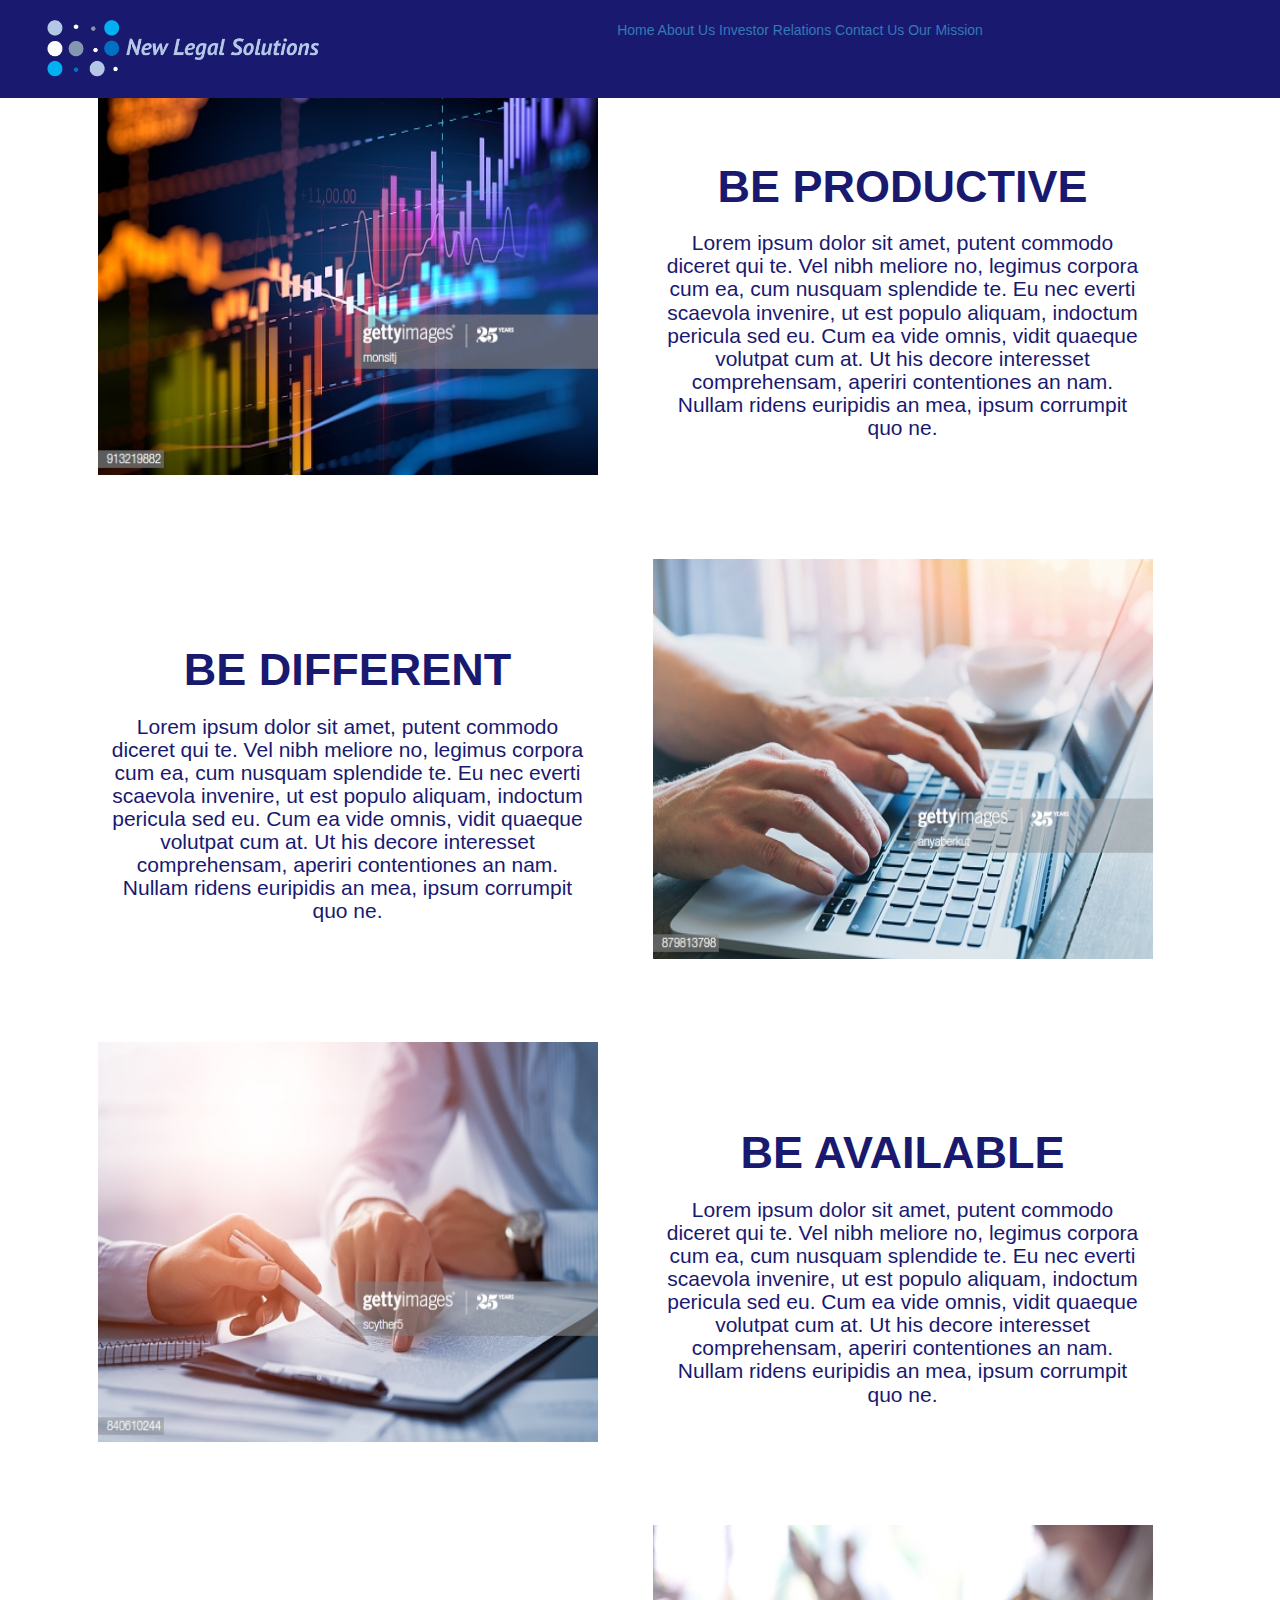
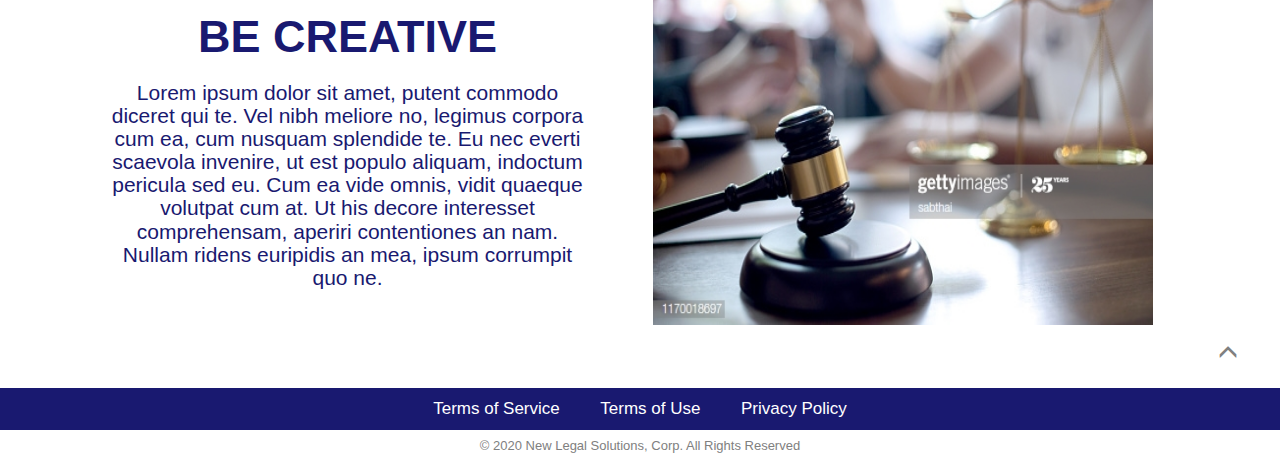
<file: Index.html>
﻿


<!DOCTYPE html>
<html>
    <head>
        <title>New Legal Solutions</title>
        <link rel="shortcut icon" href="favicon.ico" type="image/x-icon">
        <meta name="viewport" content="width=device-width, initial-scale=1, shrink-to-fit=no">
        <link rel="stylesheet" href="https://maxcdn.bootstrapcdn.com/bootstrap/4.0.0/css/bootstrap.min.css" integrity="sha384-Gn5384xqQ1aoWXA+058RXPxPg6fy4IWvTNh0E263XmFcJlSAwiGgFAW/dAiS6JXm" crossorigin="anonymous">
       <script src = "index.js"></script>
       <link rel="stylesheet" type="text/css" href="Index.css">
        <script src="https://maxcdn.bootstrapcdn.com/bootstrap/3.3.7/js/bootstrap.min.js"></script>
           <meta name="viewport" content="width=device-width, initial-scale=1">
    <link rel="stylesheet" href="https://maxcdn.bootstrapcdn.com/bootstrap/3.3.7/css/bootstrap.min.css">
    <script src="https://ajax.googleapis.com/ajax/libs/jquery/3.2.1/jquery.min.js"></script>
    </head>
    <body>
    <div id="header" scroll="no" style="overflow: hidden">
    <a href= "Index.html"><img src = "logo12.png"  id = "logo" /></a>
    <div id = "navBar">
    <a href="Index.html"  >Home</a>
    <a href="About.html" >About Us</a>
    <a href="InvestorRelations.html" >Investor Relations</a>
    <a href="Contact.html" >Contact Us</a>
    <a href="Mission.html" >Our Mission</a>
    </div>
    </div>
    
   
      
 <section class="container">
    <div class="row">
      <figure class="col-sm-6">
       <img src = "data2.jpg" height = "400" width = "500">
    	</figure>
    	<figure class="col-sm-6">
        <h2 id= "style1">BE PRODUCTIVE<h2>
       <p id = "style2" >Lorem ipsum dolor sit amet, putent commodo diceret qui te. Vel nibh meliore no, legimus corpora cum ea, cum nusquam splendide te. Eu nec everti scaevola invenire, ut est populo aliquam, indoctum pericula sed eu. Cum ea vide omnis, vidit quaeque volutpat cum at. Ut his decore interesset comprehensam, aperiri contentiones an nam. Nullam ridens euripidis an mea, ipsum corrumpit quo ne.</p>
      </figure>
    </div>
</section>
<section class="container">
    <div class="row">
    	<figure class="col-sm-6">
        <h2 id= "style1">BE DIFFERENT<h2>

       <p id= "style2">Lorem ipsum dolor sit amet, putent commodo diceret qui te. Vel nibh meliore no, legimus corpora cum ea, cum nusquam splendide te. Eu nec everti scaevola invenire, ut est populo aliquam, indoctum pericula sed eu. Cum ea vide omnis, vidit quaeque volutpat cum at. Ut his decore interesset comprehensam, aperiri contentiones an nam. Nullam ridens euripidis an mea, ipsum corrumpit quo ne.</p>
      
    	</figure>
    	<figure class="col-sm-6">
         <img src = "comp2.jpg" height = "400" width = "500">
      </figure>
    </div>
    <div class="row">
      <figure class="col-sm-6">
       <img src = "vest.jpg" height = "400" width = "500">
    	</figure>
    	<figure class="col-sm-6">
        <h2 id= "style1">BE AVAILABLE<h2>

       <p id= "style2">Lorem ipsum dolor sit amet, putent commodo diceret qui te. Vel nibh meliore no, legimus corpora cum ea, cum nusquam splendide te. Eu nec everti scaevola invenire, ut est populo aliquam, indoctum pericula sed eu. Cum ea vide omnis, vidit quaeque volutpat cum at. Ut his decore interesset comprehensam, aperiri contentiones an nam. Nullam ridens euripidis an mea, ipsum corrumpit quo ne.</p>
      </figure>
    </div>
</section>
<section class="container">
    <div class="row">
    	<figure class="col-sm-6">
        <h2 id= "style1">BE CREATIVE<h2>
                

       <p id= "style2">Lorem ipsum dolor sit amet, putent commodo diceret qui te. Vel nibh meliore no, legimus corpora cum ea, cum nusquam splendide te. Eu nec everti scaevola invenire, ut est populo aliquam, indoctum pericula sed eu. Cum ea vide omnis, vidit quaeque volutpat cum at. Ut his decore interesset comprehensam, aperiri contentiones an nam. Nullam ridens euripidis an mea, ipsum corrumpit quo ne.</p>
      
    	</figure>
    	<figure class="col-sm-6">
         <img src = "judge.jpg" height = "400" width = "500">
      </figure>
    </div>
</section>

<div class="btnContainer">
  <div class="btn-holder">

    <button id = "topButton" onclick ="topFunction()"
        style='font-size:20px; color: grey;'>
 <i class="glyphicon glyphicon-menu-up"></i>
    </button>
   </div>
 </div>


<div class="footer1">
    
    <a href="TermsOfService.html" style = "font-weight: normal;"  >Terms of Service</a>
    <a href="TermsOfUse.html" style = "font-weight: normal;">Terms of Use</a>
    <a href="PrivacyPolicy.html" style = "font-weight: normal;">Privacy Policy</a>
   
</div>
<div class="footer2">
    
    <p id = "copyright">© 2020 New Legal Solutions, Corp. All Rights Reserved</p>
   
</div>
    
    </body>
</html>
</file>
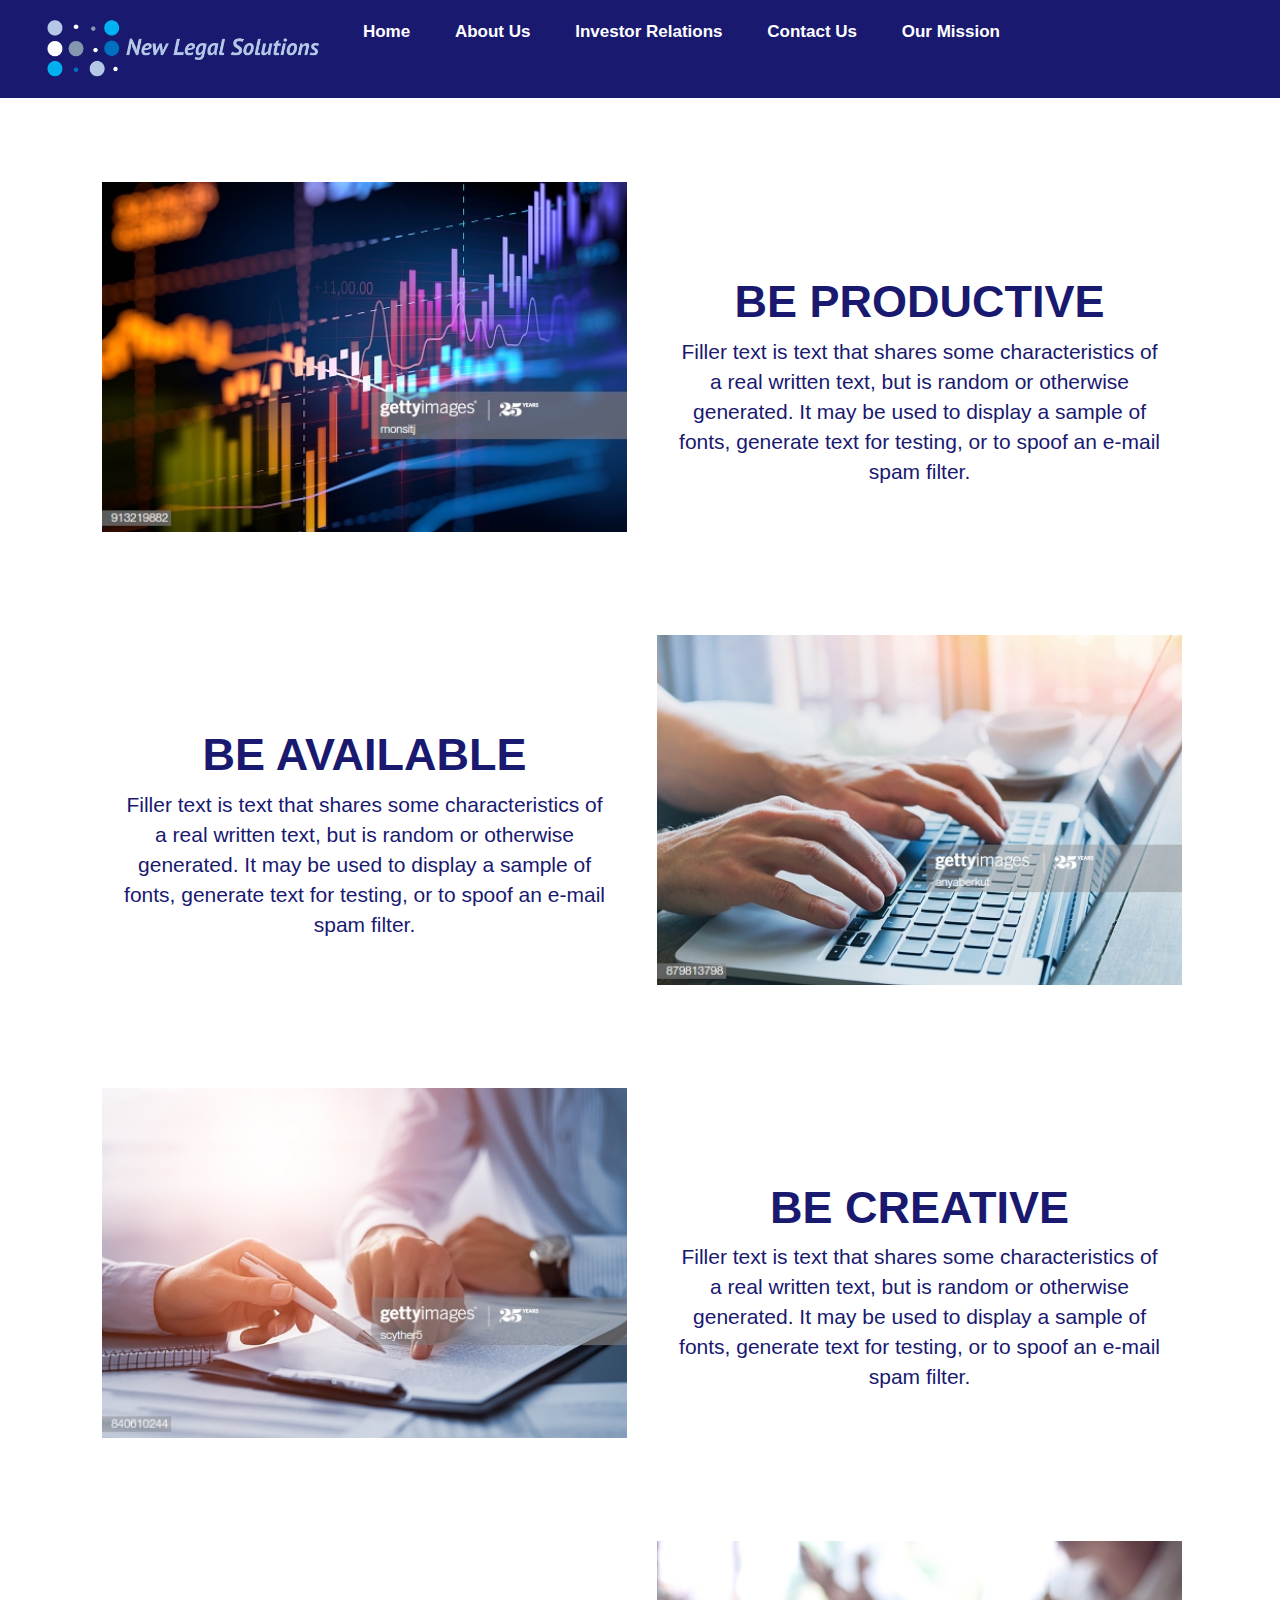
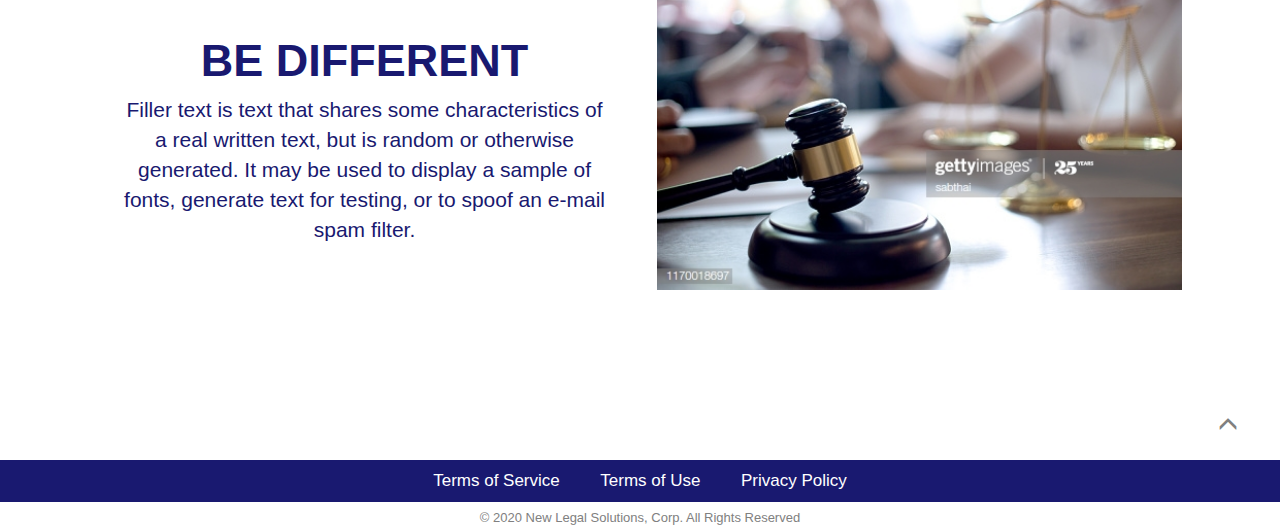
<file: index.html>
﻿


<!DOCTYPE html>
<html>
    <head>
        <title>New Legal Solutions</title>
          <meta charset="UTF-8">
        <link rel="shortcut icon" href="favicon.ico" type="image/x-icon">
    <meta name="viewports" content="width=content-width, initial-scale=1.0, minimum-scale=1.0, maximum-scale=1.0, user-scalable=no">
         <script src="https://ajax.googleapis.com/ajax/libs/jquery/3.2.1/jquery.min.js"></script>
        <link rel="stylesheet" href="https://maxcdn.bootstrapcdn.com/bootstrap/4.0.0/css/bootstrap.min.css" integrity="sha384-Gn5384xqQ1aoWXA+058RXPxPg6fy4IWvTNh0E263XmFcJlSAwiGgFAW/dAiS6JXm" crossorigin="anonymous">  
       <link rel="stylesheet" type="text/css" href="Index.css">
        <script src="https://maxcdn.bootstrapcdn.com/bootstrap/3.3.7/js/bootstrap.min.js"></script>
           <meta name="viewport" content="width=device-width, initial-scale=1">
    <link rel="stylesheet" href="https://maxcdn.bootstrapcdn.com/bootstrap/3.3.7/css/bootstrap.min.css">
    
    </head>
    <body>
        <div id="theBar">
        <div id="mySidebar" class="sidebar">
            <a href="javascript:void(0)" class="closebtn" onclick="closeNav()">×</a>
            <a href="index.html">Home</a>
            <a href="About.html">About Us</a>
            <a href="InvestorRelations.html">Investor Relations</a>
            <a href="Contact.html">Contact Us</a>
            <a href="Mission.html">Our Mission</a>
        </div>

        <div id="barContent">
            <button class="openbtn" onclick="openNav()">☰</button>
        </div>
    </div>
    <div id="header" scroll="no" style="overflow: hidden">
    <a href= "index.html"><img src = "logo12.png"  id = "logo" /></a>
    <div class = "navBar">
        <span class="style4">
    <a href="index.html"  >Home</a>
    <a href="About.html" >About Us</a>
    <a href="InvestorRelations.html" >Investor Relations</a>
    <a href="Contact.html" >Contact Us</a>
    <a href="Mission.html" >Our Mission</a>
        </span>
    </div>
    </div>
     <div class="boxer">
  <div class="container text-center">    
    <br>
  <div class="row">
    <div class="col-sm-6">
        <img src="data2.jpg" class="img-responsive" style="width:100%" alt="Image">
    </div>
    <div class="col-sm-6"> 
        <h1 id="style1">BE PRODUCTIVE</h1>
              <p id="style2">Filler text is text that shares some characteristics of a real written text, but is random or otherwise generated. It may be used to display a sample of fonts, generate text for testing, or to spoof an e-mail spam filter.</p>     
    </div>
    </div>
  </div>
  <div class="container text-center">    
    <br>
  <div class="row">
    <div class="col-sm-6"> 
        <h1 id="style1">BE AVAILABLE</h1>
         <p id="style2">Filler text is text that shares some characteristics of a real written text, but is random or otherwise generated. It may be used to display a sample of fonts, generate text for testing, or to spoof an e-mail spam filter.</p>   
 
    </div>
      <div class="col-sm-6">
        <img src="comp2.jpg" class="img-responsive" style="width:100%" alt="Image">
    </div>
    </div>
  </div>
        <div class="container text-center">    
    <br>
  <div class="row">
    <div class="col-sm-6">
        <img src="vest.jpg" class="img-responsive" style="width:100%" alt="Image">
    </div>
    <div class="col-sm-6"> 
        <h1 id="style1">BE CREATIVE</h1>
        <p id="style2">Filler text is text that shares some characteristics of a real written text, but is random or otherwise generated. It may be used to display a sample of fonts, generate text for testing, or to spoof an e-mail spam filter.</p>   
    </div>
    </div>
  </div>
   <div class="container text-center">    
    <br>
  <div class="row">
    
    <div class="col-sm-6"> 
        <h1 id="style1">BE DIFFERENT</h1>
         <p id="style2">Filler text is text that shares some characteristics of a real written text, but is random or otherwise generated. It may be used to display a sample of fonts, generate text for testing, or to spoof an e-mail spam filter.</p>   
 
    </div>
      <div class="col-sm-6">
        <img src="judge.jpg" class="img-responsive" style="width:100%" alt="Image">
    </div>
    </div>
  </div>
         
  </div>
<br>
   

        

 
<div class="btnContainer">
  <div class="btn-holder">

    <button id = "topButton" onclick ="topFunction()"
        style='font-size:20px; color: grey;'>
 <i class="glyphicon glyphicon-menu-up"></i>
    </button>
   </div>
 </div>


<div class="footer1" >
    
    <a href="TermsOfService.html" style = "font-weight: normal;"  >Terms of Service</a>
    <a href="TermsOfUse.html" style = "font-weight: normal;">Terms of Use</a>
    <a href="PrivacyPolicy.html" style = "font-weight: normal;">Privacy Policy</a>
   
</div>
<div class="footer2">
    
    <p id = "copyright">© 2020 New Legal Solutions, Corp. All Rights Reserved</p>
</div>
    <script src = "index.js"></script>
    </body>
</html>
</file>
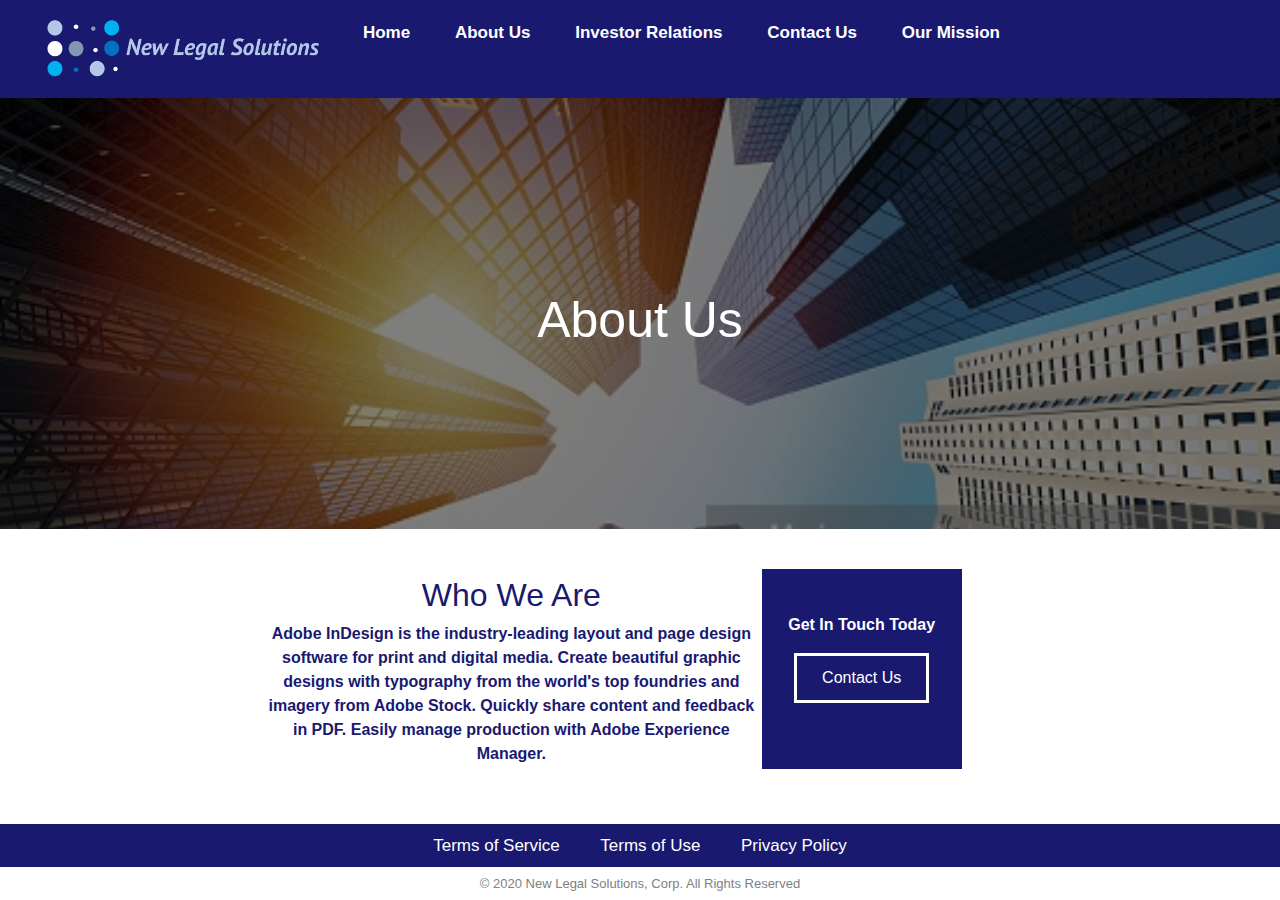
<file: About.html>
<!DOCTYPE html>

<html>

<head>
    <title>The New Legal Solutions | About</title>
    <link rel="shortcut icon" href="favicon.ico" type="image/x-icon">
  <meta charset="UTF-8">
    <meta name="viewports" content="width=content-width, initial-scale=1.0, minimum-scale=1.0, maximum-scale=1.0, user-scalable=no">
    <meta name="viewport" content="width=device-width, initial-scale=1.0">
    
    <link rel="stylesheet" href="https://maxcdn.bootstrapcdn.com/bootstrap/4.0.0/css/bootstrap.min.css" integrity="sha384-Gn5384xqQ1aoWXA+058RXPxPg6fy4IWvTNh0E263XmFcJlSAwiGgFAW/dAiS6JXm" crossorigin="anonymous">

    <link rel="stylesheet" type="text/css" href="Index.css">

</head>

<body>
    <div id="theBar">
        <div id="mySidebar" class="sidebar">
            <a href="javascript:void(0)" class="closebtn" onclick="closeNav()">×</a>
            <a href="index.html">Home</a>
            <a href="About.html">About Us</a>
            <a href="InvestorRelations.html">Investor Relations</a>
            <a href="Contact.html">Contact Us</a>
            <a href="Mission.html">Our Mission</a>
        </div>

        <div id="barContent">
            <button class="openbtn" onclick="openNav()">☰</button>
        </div>


    </div>

    <div id="header" scroll="no" style="overflow: hidden">

        <a href="index.html"><img src="logo12.png" id="logo" /></a>
        <div class="navBar">
            <span class="style4">
                <a href="index.html">Home</a>

                <a href="About.html">About Us</a>

                <a href="InvestorRelations.html">Investor Relations</a>

                <a href="Contact.html">Contact Us</a>

                <a href="Mission.html">Our Mission</a>

            </span>
        </div>
    </div>



    <div class="aboutHeader">

        <div class="aboutText">

            <h1 style="font-size:50px">About Us</h1>

        </div>

    </div>

    <p><br /></p>


    <div class="main" id="m">

        <div class="aboutRow">

            <div class="column">

                <center id="col1">

                    <h2>Who We Are</h2>

                    <p>

                        Adobe InDesign is the industry-leading layout and page design software for print and digital media. Create beautiful graphic designs with typography from the world's top foundries and imagery from Adobe Stock. Quickly share content and feedback in PDF. Easily manage production with Adobe Experience Manager.

                    </p>


                </center>



            </div>

            <div class="column2" id="col2">

                <div class="wordsCol2">

                    <p>Get In Touch Today</p>

                    <button id="button1" onclick="window.location.href='Contact.html'">Contact Us </button>

                </div>



            </div>

        </div>

    </div>



    <div class="footer1">



        <a href="TermsOfService.html" style="font-weight: normal;">Terms of Service</a>
        <a href="TermsOfUse.html" style="font-weight: normal;">Terms of Use</a>
        <a href="PrivacyPolicy.html" style="font-weight: normal;">Privacy Policy</a>




    </div>

    <div class="footer2">



        <p id="copyright">© 2020 New Legal Solutions, Corp. All Rights Reserved</p>



    </div>


    <script src="index.js"></script>

</body>

</html>
</file>
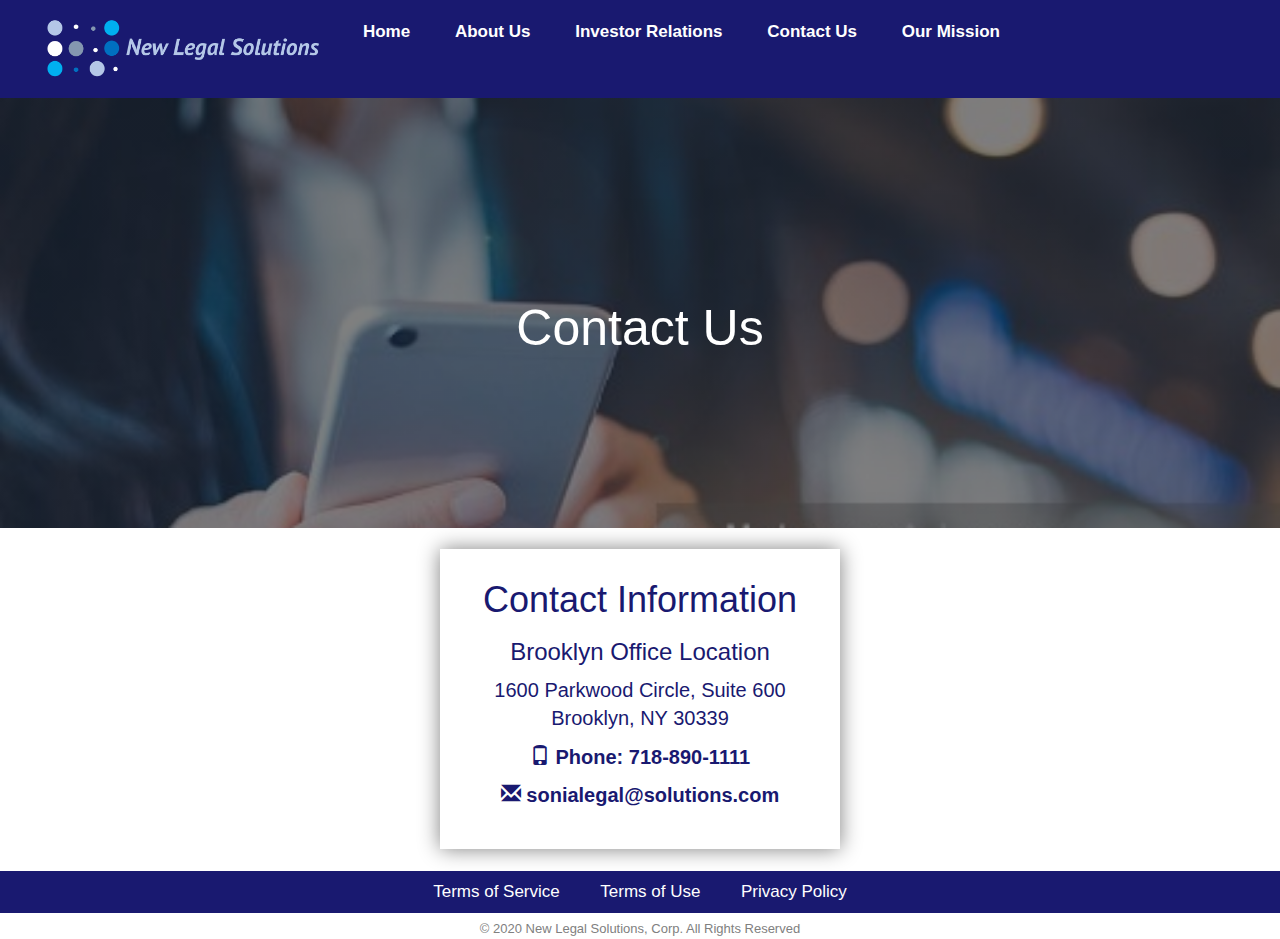
<file: Contact.html>
<!DOCTYPE html>
<html>
<head>
    <title>The New Legal Solutions | Contact</title>
            <link rel="shortcut icon" href="favicon.ico" type="image/x-icon">

    <meta name="viewports" content="width=content-width, initial-scale=1.0, minimum-scale=1.0, maximum-scale=1.0, user-scalable=yes">
   <meta name="viewport" content="width=device-width, initial-scale=1">
    <link rel="stylesheet" href="https://maxcdn.bootstrapcdn.com/bootstrap/3.3.7/css/bootstrap.min.css">
 

    <link rel="stylesheet" type="text/css" href="Index.css">
</head>
<body>
     <div id="theBar">
        <div id="mySidebar" class="sidebar">
            <a href="javascript:void(0)" class="closebtn" onclick="closeNav()">×</a>
            <a href="index.html">Home</a>
            <a href="About.html">About Us</a>
            <a href="InvestorRelations.html">Investor Relations</a>
            <a href="Contact.html">Contact Us</a>
            <a href="Mission.html">Our Mission</a>
        </div>

        <div id="barContent">
            <button class="openbtn" onclick="openNav()">☰</button>
        </div>


    </div>
    <div id="header" scroll="no" style="overflow: hidden">
    <a href= "index.html"><img src = "logo12.png"  id = "logo" /></a>
<div class = "navBar">
    <span class="style4">
        <a href="index.html">Home</a>
        <a href="About.html">About Us</a>
        <a href="InvestorRelations.html">Investor Relations</a>
        <a href="Contact.html">Contact Us</a>
        <a href="Mission.html">Our Mission</a>
    </span>
        </div>
    </div>

    <div class="contactHeader">

    <div class="contactText">

        <h1 style="font-size:50px"> Contact Us</h1>

    </div>

    </div>
    <div class="contactOuterLayer">
        <div class="contactContent">
            <h1 id="topCardStyle">Contact Information</h1>
            <p> <h3>Brooklyn Office Location</h3>

                1600 Parkwood Circle, Suite 600

                Brooklyn, NY 30339
            </p>
            <p>
                <i class="glyphicon glyphicon-phone" style="font-size:20px"></i><b> Phone: 718-890-1111</b>
            </p>
            <p><i class="glyphicon glyphicon-envelope" style="font-size:20px"></i><b> <a id="emailStyle"href="mailto:dinaleahg@gmail.com?Subject=Inquiry" target="_top">sonialegal@solutions.com</a></b></p>

        </div>
    </div>
    <div class="footer1">

       <a href="TermsOfService.html" style = "font-weight: normal;"  >Terms of Service</a>
    <a href="TermsOfUse.html" style = "font-weight: normal;">Terms of Use</a>
    <a href="PrivacyPolicy.html" style = "font-weight: normal;">Privacy Policy</a>
   

    </div>
    <div class="footer2">

    <p id = "copyright">© 2020 New Legal Solutions, Corp. All Rights Reserved</p>

    </div>
   <script src="index.js"></script>
</body>
</html>
</file>
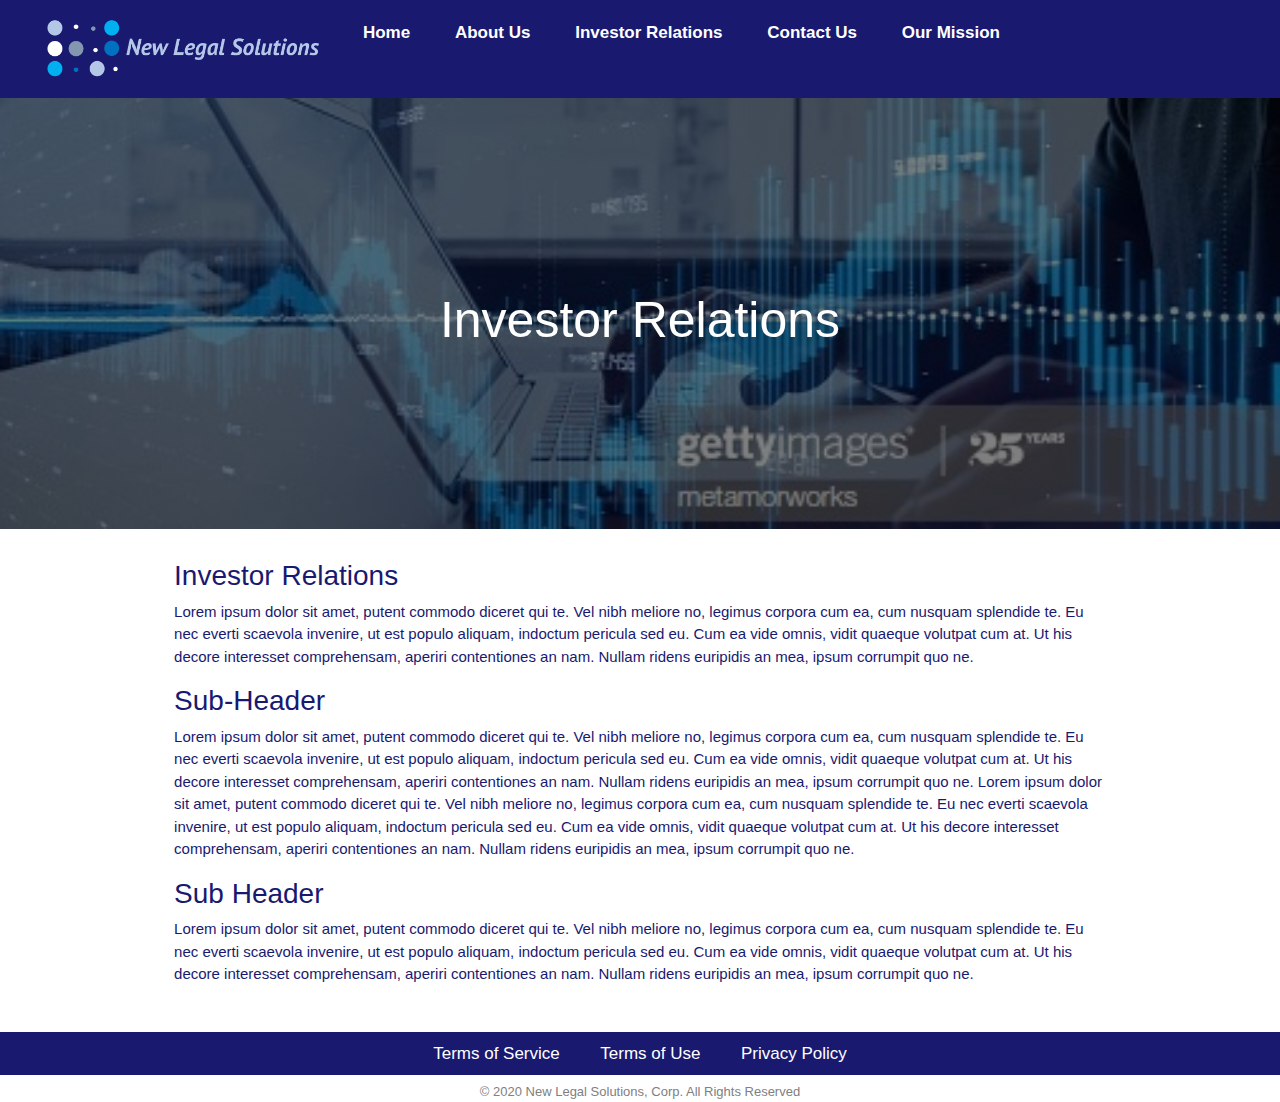
<file: InvestorRelations.html>
<!DOCTYPE html>
<html>
<head>
    <title>The New Legal Solutions | Investor Relations</title>
    <link rel="shortcut icon" href="favicon.ico" type="image/x-icon">
      <meta charset="UTF-8">
    <meta name="viewports" content="width=content-width, initial-scale=1.0, minimum-scale=1.0, maximum-scale=1.0, user-scalable=no">
    <meta name="viewport" content="width=device-width, initial-scale=1.0">

    <link rel="stylesheet" href="https://maxcdn.bootstrapcdn.com/bootstrap/4.0.0/css/bootstrap.min.css" integrity="sha384-Gn5384xqQ1aoWXA+058RXPxPg6fy4IWvTNh0E263XmFcJlSAwiGgFAW/dAiS6JXm" crossorigin="anonymous">

    <link rel="stylesheet" type="text/css" href="Index.css">
</head>
    <body>
         <div id="theBar">
        <div id="mySidebar" class="sidebar">
            <a href="javascript:void(0)" class="closebtn" onclick="closeNav()">×</a>
            <a href="index.html">Home</a>
            <a href="About.html">About Us</a>
            <a href="InvestorRelations.html">Investor Relations</a>
            <a href="Contact.html">Contact Us</a>
            <a href="Mission.html">Our Mission</a>
        </div>

        <div id="barContent">
            <button class="openbtn" onclick="openNav()">☰</button>
        </div>
    </div>
    <div id="header" scroll="no" style="overflow: hidden">
    <a href= "index.html"><img src = "logo12.png"  id = "logo" /></a>
    <div class = "navBar">
        <span class="style4">
    <a href="index.html"  >Home</a>
    <a href="About.html" >About Us</a>
    <a href="InvestorRelations.html" >Investor Relations</a>
    <a href="Contact.html" >Contact Us</a>
    <a href="Mission.html" >Our Mission</a>
        </span>
    </div>
    </div>
    
   
     <div class="investorRelationsHeader">

            <div class="investorRelationsText">

                 <h1 style="font-size:50px">Investor Relations</h1>

            </div>

        </div>
    <div class = "investorRelationsContent">
         <h3 id = "headerText">Investor Relations</h3>
         <p id = "contentText">Lorem ipsum dolor sit amet, putent commodo diceret qui te. Vel nibh meliore no, legimus corpora cum ea, cum nusquam splendide te. Eu nec everti scaevola invenire, ut est populo aliquam, indoctum pericula sed eu. Cum ea vide omnis, vidit quaeque volutpat cum at. Ut his decore interesset comprehensam, aperiri contentiones an nam. Nullam ridens euripidis an mea, ipsum corrumpit quo ne.</p>
         <h3 id = "headerText">Sub-Header</h3>
        <p id = "contentText">Lorem ipsum dolor sit amet, putent commodo diceret qui te. Vel nibh meliore no, legimus corpora cum ea, cum nusquam splendide te. Eu nec everti scaevola invenire, ut est populo aliquam, indoctum pericula sed eu. Cum ea vide omnis, vidit quaeque volutpat cum at. Ut his decore interesset comprehensam, aperiri contentiones an nam. Nullam ridens euripidis an mea, ipsum corrumpit quo ne.
        Lorem ipsum dolor sit amet, putent commodo diceret qui te. Vel nibh meliore no, legimus corpora cum ea, cum nusquam splendide te. Eu nec everti scaevola invenire, ut est populo aliquam, indoctum pericula sed eu. Cum ea vide omnis, vidit quaeque volutpat cum at. Ut his decore interesset comprehensam, aperiri contentiones an nam. Nullam ridens euripidis an mea, ipsum corrumpit quo ne.</p>

         <h3 id = "headerText">Sub Header</h3>
         <p id = "contentText">Lorem ipsum dolor sit amet, putent commodo diceret qui te. Vel nibh meliore no, legimus corpora cum ea, cum nusquam splendide te. Eu nec everti scaevola invenire, ut est populo aliquam, indoctum pericula sed eu. Cum ea vide omnis, vidit quaeque volutpat cum at. Ut his decore interesset comprehensam, aperiri contentiones an nam. Nullam ridens euripidis an mea, ipsum corrumpit quo ne.</p>
    </div>

<div class="footer1">
    
    <a href="TermsOfService.html" style = "font-weight: normal;"  >Terms of Service</a>
    <a href="TermsOfUse.html" style = "font-weight: normal;">Terms of Use</a>
    <a href="PrivacyPolicy.html" style = "font-weight: normal;">Privacy Policy</a>
   
</div>
<div class="footer2">
    
    <p id = "copyright">© 2020 New Legal Solutions, Corp. All Rights Reserved</p>
</div>
    <script src = "index.js"></script>
    </body>
</html>
</file>
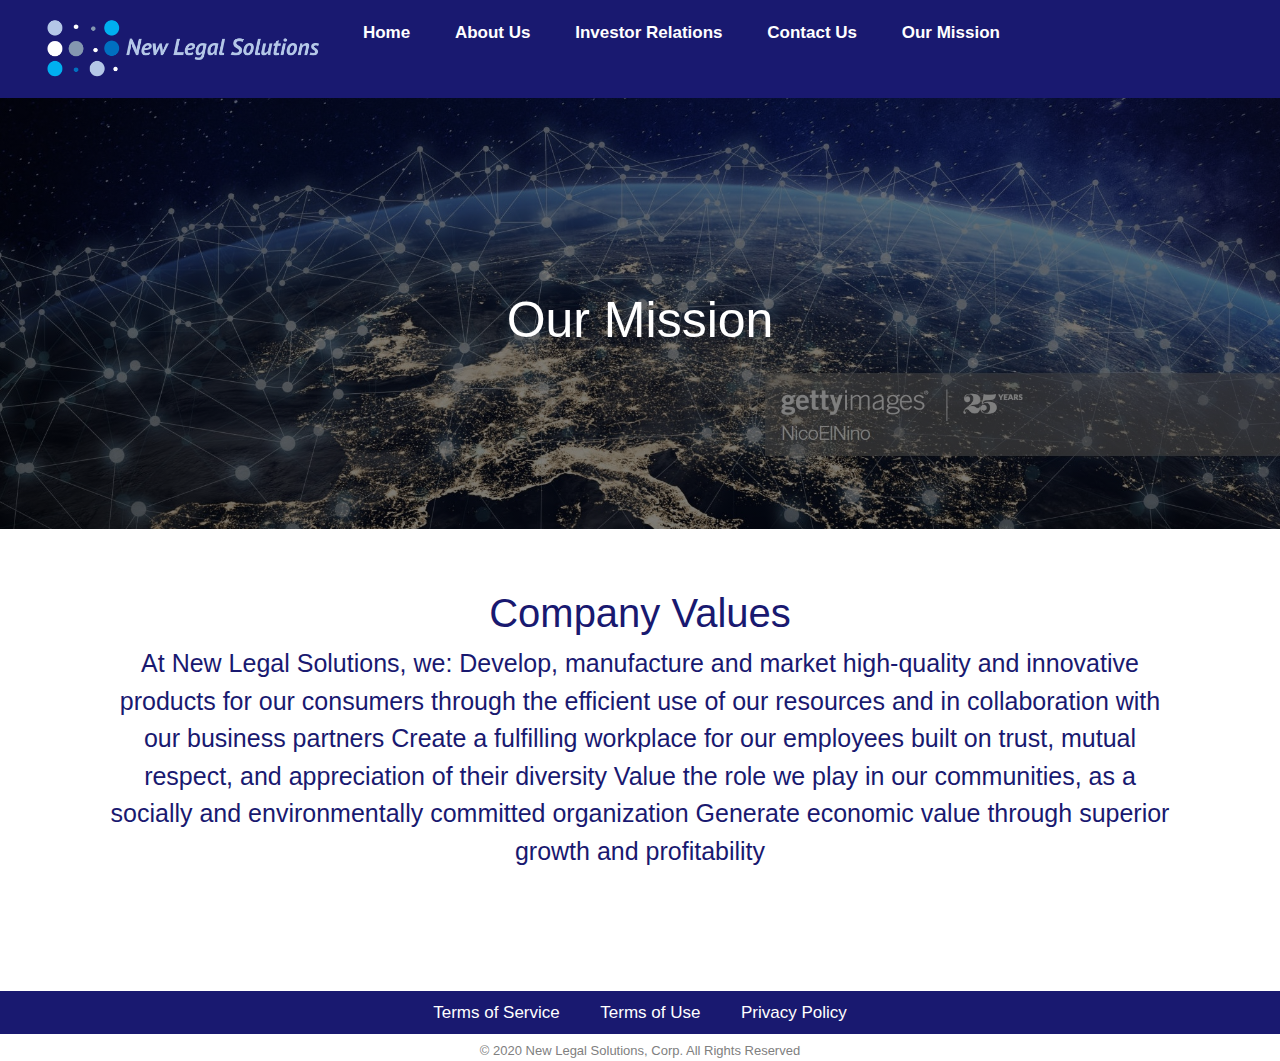
<file: Mission.html>
﻿
<!DOCTYPE html>
<html>

<head>

    <title>New Legal Solutions| Mission</title>
      <meta charset="UTF-8">
        <link rel="shortcut icon" href="favicon.ico" type="image/x-icon">
    <meta name="viewport" content="width=device-width, initial-scale=1.0">
    <meta name="viewports" content="width=content-width, initial-scale=1.0, minimum-scale=1.0, maximum-scale=1.0, user-scalable=yes">
    <script src="https://ajax.googleapis.com/ajax/libs/jquery/3.2.1/jquery.min.js"></script>    
    <link rel="stylesheet" href="https://maxcdn.bootstrapcdn.com/bootstrap/4.0.0/css/bootstrap.min.css" integrity="sha384-Gn5384xqQ1aoWXA+058RXPxPg6fy4IWvTNh0E263XmFcJlSAwiGgFAW/dAiS6JXm" crossorigin="anonymous">

    <link rel="stylesheet" type="text/css" href="Index.css">



</head>

<body>
     <div id="theBar">
        <div id="mySidebar" class="sidebar">
            <a href="javascript:void(0)" class="closebtn" onclick="closeNav()">×</a>
            <a href="index.html">Home</a>
            <a href="About.html">About Us</a>
            <a href="InvestorRelations.html">Investor Relations</a>
            <a href="Contact.html">Contact Us</a>
            <a href="Mission.html">Our Mission</a>
        </div>

        <div id="barContent">
            <button class="openbtn" onclick="openNav()">☰</button>
        </div>


    </div>

    <div id="header" scroll="no" style="overflow: hidden">
    <a href= "index.html"><img src = "logo12.png"  id = "logo" /></a>
<div class = "navBar">
<span class="style4">

        <a href="index.html">Home</a>

        <a href="About.html">About Us</a>

        <a href="InvestorRelations.html">Investor Relations</a>

        <a href="Contact.html">Contact Us</a>

        <a href="Mission.html">Our Mission</a>
    </span>

    </div>
    </div>
    <div class="missionHeader">

        <div class="missionText">

            <h1 style="font-size:50px">Our Mission</h1>

        </div>

    </div>

    <div class="missionContent">
        
        <h1>Company Values</h1>
        
        <p>

            At New Legal Solutions, we:
            
               Develop, manufacture and market high-quality and innovative products for our consumers through the efficient use of our resources and in collaboration with our business partners
                Create a fulfilling workplace for our employees built on trust, mutual respect, and appreciation of their diversity
                Value the role we play in our communities, as a socially and environmentally committed organization
                Generate economic value through superior growth and profitability
                
</p>      
            
        </div>
        <div class="footer1">



        <a href="TermsOfService.html" style = "font-weight: normal;"  >Terms of Service</a>
    <a href="TermsOfUse.html" style = "font-weight: normal;">Terms of Use</a>
    <a href="PrivacyPolicy.html" style = "font-weight: normal;">Privacy Policy</a>
   



        </div>

        <div class="footer2">



    <p id = "copyright">© 2020 New Legal Solutions, Corp. All Rights Reserved</p>



        </div>


   <script src="index.js"></script>
</body>

</html>
</file>
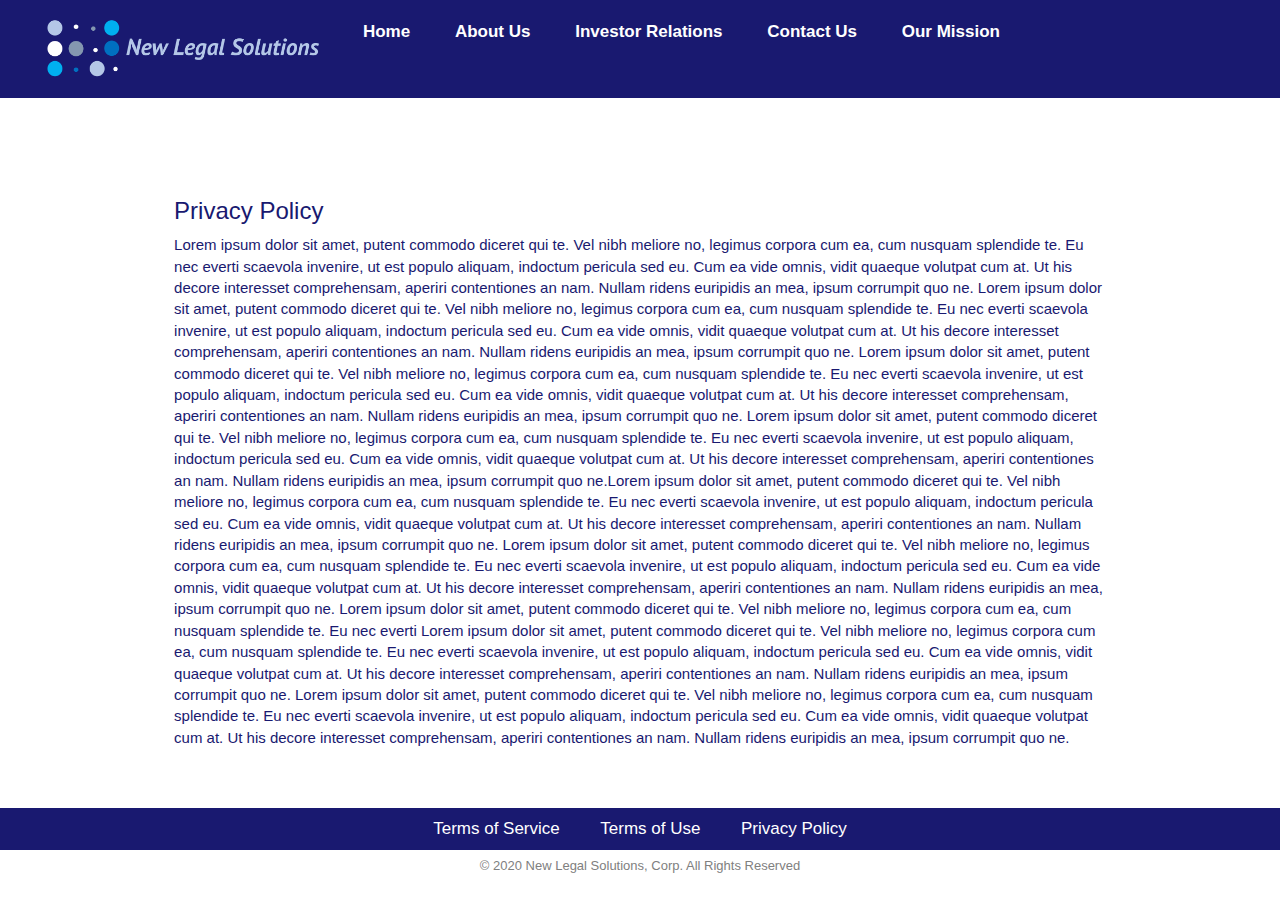
<file: PrivacyPolicy.html>
<!DOCTYPE html>
<html>
    <head>
        <title>New Legal Solutions | Privacy Policy</title>
               <link rel="shortcut icon" href="favicon.ico" type="image/x-icon">
  <meta charset="UTF-8">
    <meta name="viewports" content="width=content-width, initial-scale=1.0, minimum-scale=1.0, maximum-scale=1.0, user-scalable=yes">
        <meta name="viewport" content="width=device-width, initial-scale=1">
        <link rel="stylesheet" href="https://maxcdn.bootstrapcdn.com/bootstrap/4.0.0/css/bootstrap.min.css" integrity="sha384-Gn5384xqQ1aoWXA+058RXPxPg6fy4IWvTNh0E263XmFcJlSAwiGgFAW/dAiS6JXm" crossorigin="anonymous">
       <link rel="stylesheet" type="text/css" href="Index.css">
            <script src="https://ajax.googleapis.com/ajax/libs/jquery/3.2.1/jquery.min.js"></script>
        <script src="https://maxcdn.bootstrapcdn.com/bootstrap/3.3.7/js/bootstrap.min.js"></script>
    <link rel="stylesheet" href="https://maxcdn.bootstrapcdn.com/bootstrap/3.3.7/css/bootstrap.min.css">

    </head>
    <body>
         <div id="theBar">
        <div id="mySidebar" class="sidebar">
            <a href="javascript:void(0)" class="closebtn" onclick="closeNav()">×</a>
            <a href="index.html">Home</a>
            <a href="About.html">About Us</a>
            <a href="InvestorRelations.html">Investor Relations</a>
            <a href="Contact.html">Contact Us</a>
            <a href="Mission.html">Our Mission</a>
        </div>

        <div id="barContent">
            <button class="openbtn" onclick="openNav()">☰</button>
        </div>


    </div>
    <div id="header" scroll="no" style="overflow: hidden">
    <a href= "index.html"><img src = "logo12.png"  id = "logo" /></a>
<div class = "navBar">
    <span class="style4">
    
    <a href="index.html"  >Home</a>
    <a href="About.html" >About Us</a>
    <a href="InvestorRelations.html" >Investor Relations</a>
    <a href="Contact.html" >Contact Us</a>
    <a href="Mission.html" >Our Mission</a>
    </span>
    </div>
    </div>
    

    <div class = "ppContent">
         <h3 id = "headerText">Privacy Policy</h3>
         <p id = "contentText">Lorem ipsum dolor sit amet, putent commodo diceret qui te. Vel nibh meliore no, legimus corpora cum ea, cum nusquam splendide te. Eu nec everti 
         scaevola invenire, ut est populo aliquam, indoctum pericula sed eu. Cum ea vide omnis, vidit quaeque volutpat cum at. Ut his decore interesset comprehensam, aperiri
         contentiones an nam. Nullam ridens euripidis an mea, ipsum corrumpit quo ne. Lorem ipsum dolor sit amet, putent commodo diceret qui te. Vel nibh meliore no, legimus 
         corpora cum ea, cum nusquam splendide te. Eu nec everti scaevola invenire, ut est populo aliquam, indoctum pericula sed eu. Cum ea vide omnis, vidit quaeque volutpat
         cum at. Ut his decore interesset comprehensam, aperiri contentiones an nam. Nullam ridens euripidis an mea, ipsum corrumpit quo ne.
         Lorem ipsum dolor sit amet, putent commodo diceret qui te. Vel nibh meliore no, legimus corpora cum ea, cum nusquam splendide te. Eu nec everti 
         scaevola invenire, ut est populo aliquam, indoctum pericula sed eu. Cum ea vide omnis, vidit quaeque volutpat cum at. Ut his decore interesset comprehensam, aperiri
         contentiones an nam. Nullam ridens euripidis an mea, ipsum corrumpit quo ne. Lorem ipsum dolor sit amet, putent commodo diceret qui te. Vel nibh meliore no, legimus 
         corpora cum ea, cum nusquam splendide te. Eu nec everti scaevola invenire, ut est populo aliquam, indoctum pericula sed eu. Cum ea vide omnis, vidit quaeque volutpat
         cum at. Ut his decore interesset comprehensam, aperiri contentiones an nam. Nullam ridens euripidis an mea, ipsum corrumpit quo ne.Lorem ipsum dolor sit amet, putent 
         commodo diceret qui te. Vel nibh meliore no, legimus corpora cum ea, cum nusquam splendide te. Eu nec everti 
         scaevola invenire, ut est populo aliquam, indoctum pericula sed eu. Cum ea vide omnis, vidit quaeque volutpat cum at. Ut his decore interesset comprehensam, aperiri
         contentiones an nam. Nullam ridens euripidis an mea, ipsum corrumpit quo ne. Lorem ipsum dolor sit amet, putent commodo diceret qui te. Vel nibh meliore no, legimus 
         corpora cum ea, cum nusquam splendide te. Eu nec everti scaevola invenire, ut est populo aliquam, indoctum pericula sed eu. Cum ea vide omnis, vidit quaeque volutpat
         cum at. Ut his decore interesset comprehensam, aperiri contentiones an nam. Nullam ridens euripidis an mea, ipsum corrumpit quo ne.
         Lorem ipsum dolor sit amet, putent commodo diceret qui te. Vel nibh meliore no, legimus corpora cum ea, cum nusquam splendide te. Eu nec everti
         Lorem ipsum dolor sit amet, putent commodo diceret qui te. Vel nibh meliore no, legimus corpora cum ea, cum nusquam splendide te. Eu nec everti 
         scaevola invenire, ut est populo aliquam, indoctum pericula sed eu. Cum ea vide omnis, vidit quaeque volutpat cum at. Ut his decore interesset comprehensam, aperiri
         contentiones an nam. Nullam ridens euripidis an mea, ipsum corrumpit quo ne. Lorem ipsum dolor sit amet, putent commodo diceret qui te. Vel nibh meliore no, legimus 
         corpora cum ea, cum nusquam splendide te. Eu nec everti scaevola invenire, ut est populo aliquam, indoctum pericula sed eu. Cum ea vide omnis, vidit quaeque volutpat
         cum at. Ut his decore interesset comprehensam, aperiri contentiones an nam. Nullam ridens euripidis an mea, ipsum corrumpit quo ne.</p>
    </div>

<div class="footer1">
    
   <a href="TermsOfService.html" style = "font-weight: normal;"  >Terms of Service</a>
    <a href="TermsOfUse.html" style = "font-weight: normal;">Terms of Use</a>
    <a href="PrivacyPolicy.html" style = "font-weight: normal;">Privacy Policy</a>
   
   
</div>
<div class="footer2">
    
    <p id = "copyright">© 2020 New Legal Solutions, Corp. All Rights Reserved</p>
   
</div>
       <script src="index.js"></script>
    </body>
</html>
</file>
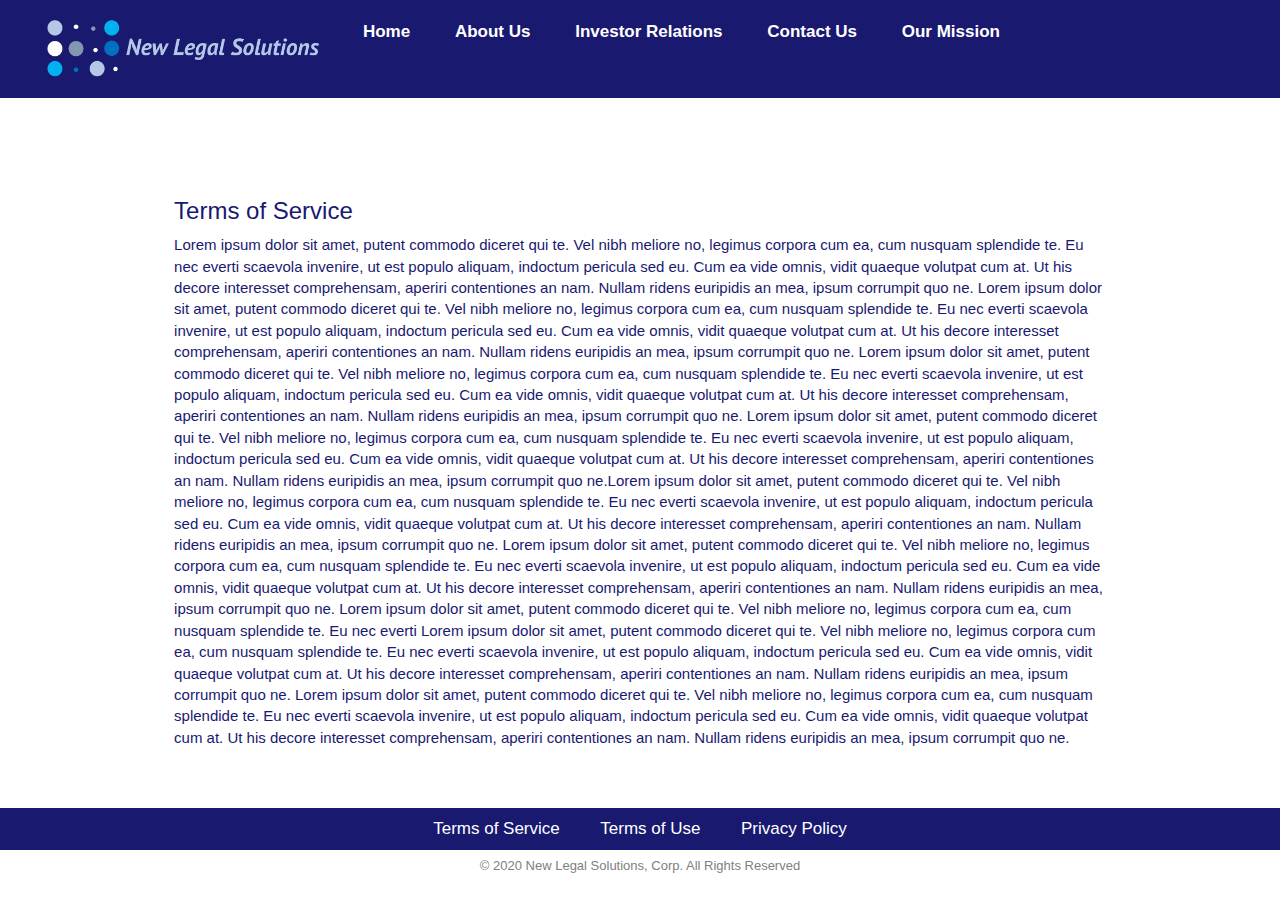
<file: TermsOfService.html>
<!DOCTYPE html>
<html>
<head>
    <title>New Legal Solutions | Terms of Service</title>
    <link rel="shortcut icon" href="favicon.ico" type="image/x-icon">
    <meta charset="UTF-8">
    <meta name="viewports" content="width=content-width, initial-scale=1.0, minimum-scale=1.0, maximum-scale=1.0, user-scalable=yes">
    <link rel="stylesheet" href="https://maxcdn.bootstrapcdn.com/bootstrap/4.0.0/css/bootstrap.min.css" integrity="sha384-Gn5384xqQ1aoWXA+058RXPxPg6fy4IWvTNh0E263XmFcJlSAwiGgFAW/dAiS6JXm" crossorigin="anonymous">
    <link rel="stylesheet" type="text/css" href="Index.css">
    <script src="https://ajax.googleapis.com/ajax/libs/jquery/3.2.1/jquery.min.js"></script>
    <script src="https://maxcdn.bootstrapcdn.com/bootstrap/3.3.7/js/bootstrap.min.js"></script>
    <meta name="viewport" content="width=device-width, initial-scale=1">
    <link rel="stylesheet" href="https://maxcdn.bootstrapcdn.com/bootstrap/3.3.7/css/bootstrap.min.css">
</head>
<body>
     <div id="theBar">
        <div id="mySidebar" class="sidebar">
            <a href="javascript:void(0)" class="closebtn" onclick="closeNav()">×</a>
            <a href="index.html">Home</a>
            <a href="About.html">About Us</a>
            <a href="InvestorRelations.html">Investor Relations</a>
            <a href="Contact.html">Contact Us</a>
            <a href="Mission.html">Our Mission</a>
        </div>

        <div id="barContent">
            <button class="openbtn" onclick="openNav()">☰</button>
        </div>


    </div>
    <div id="header" scroll="no" style="overflow: hidden">
        <a href="index.html"><img src="logo12.png" id="logo" /></a>
        <div class="navBar">
            <span class="style4">
            <a href="index.html">Home</a>
            <a href="About.html">About Us</a>
            <a href="InvestorRelations.html">Investor Relations</a>
            <a href="Contact.html">Contact Us</a>
            <a href="Mission.html">Our Mission</a>
            </span>
        </div>
    </div>



    <div class="tosContent">
        <h3 id="headerText">Terms of Service</h3>
        <p id="contentText">
            Lorem ipsum dolor sit amet, putent commodo diceret qui te. Vel nibh meliore no, legimus corpora cum ea, cum nusquam splendide te. Eu nec everti
            scaevola invenire, ut est populo aliquam, indoctum pericula sed eu. Cum ea vide omnis, vidit quaeque volutpat cum at. Ut his decore interesset comprehensam, aperiri
            contentiones an nam. Nullam ridens euripidis an mea, ipsum corrumpit quo ne. Lorem ipsum dolor sit amet, putent commodo diceret qui te. Vel nibh meliore no, legimus
            corpora cum ea, cum nusquam splendide te. Eu nec everti scaevola invenire, ut est populo aliquam, indoctum pericula sed eu. Cum ea vide omnis, vidit quaeque volutpat
            cum at. Ut his decore interesset comprehensam, aperiri contentiones an nam. Nullam ridens euripidis an mea, ipsum corrumpit quo ne.
            Lorem ipsum dolor sit amet, putent commodo diceret qui te. Vel nibh meliore no, legimus corpora cum ea, cum nusquam splendide te. Eu nec everti
            scaevola invenire, ut est populo aliquam, indoctum pericula sed eu. Cum ea vide omnis, vidit quaeque volutpat cum at. Ut his decore interesset comprehensam, aperiri
            contentiones an nam. Nullam ridens euripidis an mea, ipsum corrumpit quo ne. Lorem ipsum dolor sit amet, putent commodo diceret qui te. Vel nibh meliore no, legimus
            corpora cum ea, cum nusquam splendide te. Eu nec everti scaevola invenire, ut est populo aliquam, indoctum pericula sed eu. Cum ea vide omnis, vidit quaeque volutpat
            cum at. Ut his decore interesset comprehensam, aperiri contentiones an nam. Nullam ridens euripidis an mea, ipsum corrumpit quo ne.Lorem ipsum dolor sit amet, putent
            commodo diceret qui te. Vel nibh meliore no, legimus corpora cum ea, cum nusquam splendide te. Eu nec everti
            scaevola invenire, ut est populo aliquam, indoctum pericula sed eu. Cum ea vide omnis, vidit quaeque volutpat cum at. Ut his decore interesset comprehensam, aperiri
            contentiones an nam. Nullam ridens euripidis an mea, ipsum corrumpit quo ne. Lorem ipsum dolor sit amet, putent commodo diceret qui te. Vel nibh meliore no, legimus
            corpora cum ea, cum nusquam splendide te. Eu nec everti scaevola invenire, ut est populo aliquam, indoctum pericula sed eu. Cum ea vide omnis, vidit quaeque volutpat
            cum at. Ut his decore interesset comprehensam, aperiri contentiones an nam. Nullam ridens euripidis an mea, ipsum corrumpit quo ne.
            Lorem ipsum dolor sit amet, putent commodo diceret qui te. Vel nibh meliore no, legimus corpora cum ea, cum nusquam splendide te. Eu nec everti
            Lorem ipsum dolor sit amet, putent commodo diceret qui te. Vel nibh meliore no, legimus corpora cum ea, cum nusquam splendide te. Eu nec everti
            scaevola invenire, ut est populo aliquam, indoctum pericula sed eu. Cum ea vide omnis, vidit quaeque volutpat cum at. Ut his decore interesset comprehensam, aperiri
            contentiones an nam. Nullam ridens euripidis an mea, ipsum corrumpit quo ne. Lorem ipsum dolor sit amet, putent commodo diceret qui te. Vel nibh meliore no, legimus
            corpora cum ea, cum nusquam splendide te. Eu nec everti scaevola invenire, ut est populo aliquam, indoctum pericula sed eu. Cum ea vide omnis, vidit quaeque volutpat
            cum at. Ut his decore interesset comprehensam, aperiri contentiones an nam. Nullam ridens euripidis an mea, ipsum corrumpit quo ne.
        </p>
    </div>


    <div class="footer1">

        <a href="TermsOfService.html" style="font-weight: normal;">Terms of Service</a>
        <a href="TermsOfUse.html" style="font-weight: normal;">Terms of Use</a>
        <a href="PrivacyPolicy.html" style="font-weight: normal;">Privacy Policy</a>


    </div>
    <div class="footer2">

        <p id="copyright">© 2020 New Legal Solutions, Corp. All Rights Reserved</p>

    </div>
    <script src="index.js"></script>
</body>
</html>
</file>
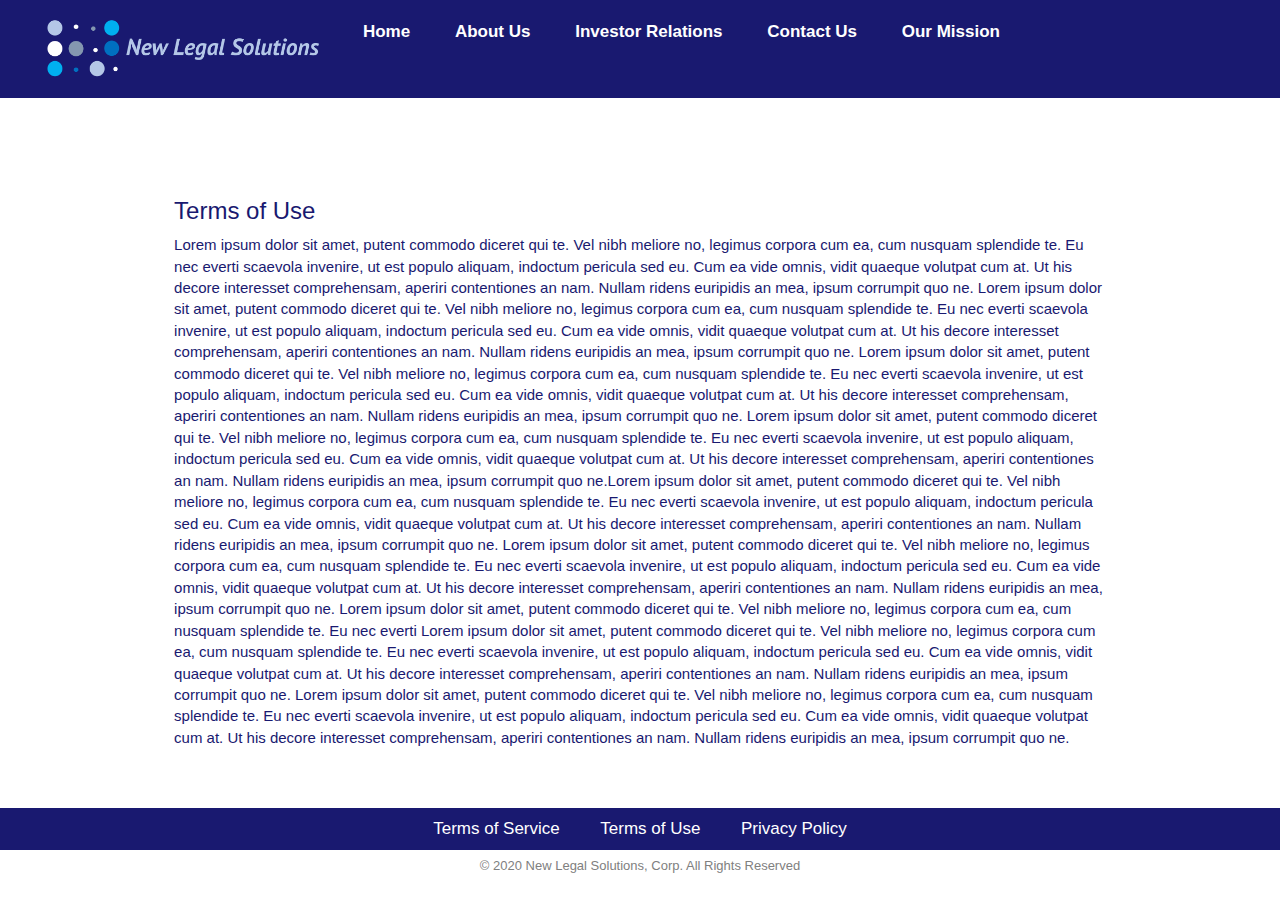
<file: TermsOfUse.html>
<!DOCTYPE html>
<html>
    <head>
        <title>New Legal Solutions | Terms of Use</title>
                <link rel="shortcut icon" href="favicon.ico" type="image/x-icon">
  <meta charset="UTF-8">
    <meta name="viewports" content="width=content-width, initial-scale=1.0, minimum-scale=1.0, maximum-scale=1.0, user-scalable=no">
        <link rel="stylesheet" href="https://maxcdn.bootstrapcdn.com/bootstrap/4.0.0/css/bootstrap.min.css" integrity="sha384-Gn5384xqQ1aoWXA+058RXPxPg6fy4IWvTNh0E263XmFcJlSAwiGgFAW/dAiS6JXm" crossorigin="anonymous">
       <link rel="stylesheet" type="text/css" href="Index.css">
            <script src="https://ajax.googleapis.com/ajax/libs/jquery/3.2.1/jquery.min.js"></script>
        <script src="https://maxcdn.bootstrapcdn.com/bootstrap/3.3.7/js/bootstrap.min.js"></script>
           <meta name="viewport" content="width=device-width, initial-scale=1">
    <link rel="stylesheet" href="https://maxcdn.bootstrapcdn.com/bootstrap/3.3.7/css/bootstrap.min.css">
    </head>
    <body>
         <div id="theBar">
        <div id="mySidebar" class="sidebar">
            <a href="javascript:void(0)" class="closebtn" onclick="closeNav()">×</a>
            <a href="index.html">Home</a>
            <a href="About.html">About Us</a>
            <a href="InvestorRelations.html">Investor Relations</a>
            <a href="Contact.html">Contact Us</a>
            <a href="Mission.html">Our Mission</a>
        </div>

        <div id="barContent">
            <button class="openbtn" onclick="openNav()">☰</button>
        </div>


    </div>
    <div id="header" scroll="no" style="overflow: hidden">
    <a href= "index.html"><img src = "logo12.png"  id = "logo" /></a>
<div class = "navBar">
    <span class="style4">
    <a href="index.html"  >Home</a>
    <a href="About.html" >About Us</a>
    <a href="InvestorRelations.html" >Investor Relations</a>
    <a href="Contact.html" >Contact Us</a>
    <a href="Mission.html" >Our Mission</a>
    </span>
    </div>
    </div>
    
  

    <div class = "touContent">
         <h3 id = "headerText">Terms of Use</h3>
         <p id = "contentText">Lorem ipsum dolor sit amet, putent commodo diceret qui te. Vel nibh meliore no, legimus corpora cum ea, cum nusquam splendide te. Eu nec everti 
         scaevola invenire, ut est populo aliquam, indoctum pericula sed eu. Cum ea vide omnis, vidit quaeque volutpat cum at. Ut his decore interesset comprehensam, aperiri
         contentiones an nam. Nullam ridens euripidis an mea, ipsum corrumpit quo ne. Lorem ipsum dolor sit amet, putent commodo diceret qui te. Vel nibh meliore no, legimus 
         corpora cum ea, cum nusquam splendide te. Eu nec everti scaevola invenire, ut est populo aliquam, indoctum pericula sed eu. Cum ea vide omnis, vidit quaeque volutpat
         cum at. Ut his decore interesset comprehensam, aperiri contentiones an nam. Nullam ridens euripidis an mea, ipsum corrumpit quo ne.
         Lorem ipsum dolor sit amet, putent commodo diceret qui te. Vel nibh meliore no, legimus corpora cum ea, cum nusquam splendide te. Eu nec everti 
         scaevola invenire, ut est populo aliquam, indoctum pericula sed eu. Cum ea vide omnis, vidit quaeque volutpat cum at. Ut his decore interesset comprehensam, aperiri
         contentiones an nam. Nullam ridens euripidis an mea, ipsum corrumpit quo ne. Lorem ipsum dolor sit amet, putent commodo diceret qui te. Vel nibh meliore no, legimus 
         corpora cum ea, cum nusquam splendide te. Eu nec everti scaevola invenire, ut est populo aliquam, indoctum pericula sed eu. Cum ea vide omnis, vidit quaeque volutpat
         cum at. Ut his decore interesset comprehensam, aperiri contentiones an nam. Nullam ridens euripidis an mea, ipsum corrumpit quo ne.Lorem ipsum dolor sit amet, putent 
         commodo diceret qui te. Vel nibh meliore no, legimus corpora cum ea, cum nusquam splendide te. Eu nec everti 
         scaevola invenire, ut est populo aliquam, indoctum pericula sed eu. Cum ea vide omnis, vidit quaeque volutpat cum at. Ut his decore interesset comprehensam, aperiri
         contentiones an nam. Nullam ridens euripidis an mea, ipsum corrumpit quo ne. Lorem ipsum dolor sit amet, putent commodo diceret qui te. Vel nibh meliore no, legimus 
         corpora cum ea, cum nusquam splendide te. Eu nec everti scaevola invenire, ut est populo aliquam, indoctum pericula sed eu. Cum ea vide omnis, vidit quaeque volutpat
         cum at. Ut his decore interesset comprehensam, aperiri contentiones an nam. Nullam ridens euripidis an mea, ipsum corrumpit quo ne.
         Lorem ipsum dolor sit amet, putent commodo diceret qui te. Vel nibh meliore no, legimus corpora cum ea, cum nusquam splendide te. Eu nec everti
         Lorem ipsum dolor sit amet, putent commodo diceret qui te. Vel nibh meliore no, legimus corpora cum ea, cum nusquam splendide te. Eu nec everti 
         scaevola invenire, ut est populo aliquam, indoctum pericula sed eu. Cum ea vide omnis, vidit quaeque volutpat cum at. Ut his decore interesset comprehensam, aperiri
         contentiones an nam. Nullam ridens euripidis an mea, ipsum corrumpit quo ne. Lorem ipsum dolor sit amet, putent commodo diceret qui te. Vel nibh meliore no, legimus 
         corpora cum ea, cum nusquam splendide te. Eu nec everti scaevola invenire, ut est populo aliquam, indoctum pericula sed eu. Cum ea vide omnis, vidit quaeque volutpat
         cum at. Ut his decore interesset comprehensam, aperiri contentiones an nam. Nullam ridens euripidis an mea, ipsum corrumpit quo ne.</p>
    </div>


<div class="footer1">
    
  <a href="TermsOfService.html" style = "font-weight: normal;"  >Terms of Service</a>
    <a href="TermsOfUse.html" style = "font-weight: normal;">Terms of Use</a>
    <a href="PrivacyPolicy.html" style = "font-weight: normal;">Privacy Policy</a>
   
   
</div>
<div class="footer2">
    
    <p id = "copyright">© 2020 New Legal Solutions, Corp. All Rights Reserved</p>
   
</div>
       <script src="index.js"></script>
    </body>
</html>
</file>
<file: Index.css>
@viewport {
    width: device-width;
    zoom: 1.0;
}

#header{
    position: fixed;
    top: 0;
    right: 0;
   width: 100%;
   height: 98.25px;
   background-color: midnightblue;
   text-align: center;
    padding-top: 20px;
    padding-bottom: 20px;
    padding-left: 40px;
    z-index: 2;
    overflow: auto;
    transition: 0.7s;

}
#logo
{
    height: 200px;
    width:280px; 
    z-index: 8;
    float: left;
    margin-top: -65px;

   position:relative;
    transition: 0.7s;
    behavior: smooth;

}

@media screen and (max-width: 1257px) {
    .sidebar {
        padding-top: 15px;
  
       
    }

        .sidebar a {
            font-size: 18px;
           
        }

        #theBar{
            position:fixed;
        }
    .navBar {
        display: none;
        visibility: hidden;
    }
   
   
}
@media screen and (max-width:900px){
    #col2 {
        width: 50%;
        padding: 0.4%;
        background-color: midnightblue;
    }
    #m {
        padding-left: 0.0%;
    }
    .footer1{
        
    }

  
    }

.sidebar {
    height: 100%;
    width: 0;
    position: fixed;
    top: 0;
    right: 0;
    background-color: rgba(220,220,220,0.9);
    overflow-x: hidden;
    transition: 0.5s;
    padding-top: 60px;
}

    .sidebar a {
        padding: 8px 8px 8px 32px;
        text-decoration: none;
        font-size: 25px;
        color: midnightblue;
        display: block;
        transition: 0.3s;
    
    }

        .sidebar a:hover {
            color: #f1f1f1;
            text-decoration:none;
        }

    .sidebar .closebtn {
        position: absolute;
        top: 0;
        right: 25px;
        font-size: 36px;
        margin-left: 50px;
       
    }

.openbtn {
    font-size: 18px;
    cursor: pointer;
    background-color:midnightblue;
    color: white;
    padding: 10px 15px;
    border: none;
}

    .openbtn:hover {
        background-color: none;
        border: none;
        outline: none;
    }
#barContent {
    transition: margin-left .5s;
    padding: 16px;
   
}
#theBar{
 z-index:9;
 top:0;
 right:0;
}


.overlayed {
    background-color: rgba(0,0,0,.6);
}



.row{
   left: 0;
   bottom: 0;
   width: 100%;
   height: 50%;
   background-color: white;
   text-align: center;
    padding-top: 6.8%;
    padding-bottom: 0.7%;
     z-index: -1;
  display: flex;
  align-items: center;
}


#topButton:hover{
  background-color: gainsboro; /* Add a dark-grey background on hover */
  border: none;
  outline: none;
}
#topButton{
    border: none;
    outline: none;
    font-size:20px;
    width: 45px;
    height: 45px;
    border-radius: 50%;
    z-index: 99; /* Make sure it does not overlap */

    
        
  background: white; 

}


.btnContainer {
  justify-content: space-between;
  flex-direction: column;
  display: flex;
  padding-bottom: 10px;
  padding-right: 30px;
}
.btnContainer .btn-holder {
  justify-content: flex-end;
  display: flex;
}




.footer1 {
   left: 0;
   bottom: 0;
   width: 100%;
   height: 2.7%;
   background-color: midnightblue;
   text-align: center;
   padding-top: 0.7%;
   padding-bottom: 0.7%;
    
}




    .navBar a:link{
        text-decoration: none;
        color: white;
        padding-right: 20px;
        padding-left: 20px;
    }
    .footer1 a:link {
        text-decoration: none;
        color: white;
        padding-right: 1.4%;
        padding-left: 1.4%;
    }
    .navBar a:visited{
        text-decoration: none;
        color: white;
        padding-right: 20px;
        padding-left: 20px;
    }
    .footer1 a:visited {
        text-decoration: none;
        color: white;
        padding-right: 1.4%;
        padding-left: 1.4%;
    }
    .navBar a:hover {
        text-decoration: none;
        color: lightgrey;
        padding-right: 20px;
        padding-left: 20px;
    }
    .footer1 a:hover {
        text-decoration: none;
        color: lightgrey;
        padding-right: 1.4%;
        padding-left: 1.4%;
    }

    .navBar a:active{
        text-decoration: none;
        color: lightgrey;
        padding-right: 20px;
        padding-left: 20px;
    }
    footer1 a:active {
        text-decoration: none;
        color: lightgrey;
        padding-right: 1.4%;
        padding-left: 1.4%;
    }
.style4, .footer1{
    color: white;
    font-weight: bold;
    font-size: 17px;
    text-decoration: none;
}


    .navBar{
     float: right;
     padding-right: 260px;
	}
.footer2 {  
   left: 0;
   bottom: 0;
   width: 100%;
   height: 15px;
    background-color: white;
   text-align: center;
    padding-top: 7px;

}
#style2 {
    font-family: sans-serif,arial;
    width:100%;
    padding-left: 20px;
    padding-right: 20px;
    font-size: 21px;
    color:midnightblue;
    font-weight: 200;
    
 
}
#style1{
    padding-top: 40px;
    font-family: "Segoe UI",sans-serif;
    font-weight: bold;
    font-size:45px;
    color:midnightblue;
}

#copyright{
    color: grey;
    font-weight: normal;
    font-size: 13px;
}

.aboutHeader {

    background-image: linear-gradient(rgba(0, 0, 0, 0.5), rgba(0, 0, 0, 0.5)), url("buildings.jpg");

    width: 100%;

    height: 50vh;

    background-size: cover;

    background-repeat: no-repeat;

    position: relative;

} 





.column {

   padding-right: 2.04%; 

  float: left;

  width: 50%;

  padding: 0.7%;

  height: 20.4%;

   

}

.column2 {
    padding-top: 30px;
    float: left;
    width: 20%;
    padding: 20px;
    height: 200px;
    background-color: midnightblue;
}

.wordsCol2{

   padding-top:15%;

  text-align: center;

   color:white;

   font-weight:bold;

   

}

.main{

    text-align: center;

    padding-left: 20.4%;

    padding-right: 1.4%;

    padding-bottom:2.7%;

}

#col1{

    color:midnightblue;

     font-weight:bold;

}



.aboutRow:after {

  content: "";

  display: table;

  clear: both;

}

#p{

    text-align: center;

    font-weight:bold;

    font-size:20px

}

#button1 {

  outline: 0;

  display: inline-block;

  padding: 10px 25px;

  color:white;

  background-color: midnightblue;

  text-align: center;

  cursor: pointer;

  border: 3px solid white;

}



#button1:hover {

  background-color: #555;

  color: black;

}


#contentText{
    padding-left: 13.6%;
    padding-right: 13.6%;
    font-size: 15px;
    color: midnightblue;
}
#headerText{
    padding-left: 13.6%;

   color: midnightblue;
}

.investorRelationsContent {
    padding-top: 30px;
    padding-bottom: 30px;

}
.investorRelationsHeader {

    background-image: linear-gradient(rgba(0, 0, 0, 0.5), rgba(0, 0, 0, 0.5)), url("investor.jpg");

    width: 100%;

    height: 50vh;

    background-size: cover;

    background-repeat: no-repeat;

    position: relative;

} 





.investorRelationsText, .causeText, .aboutText, .missionText{

  text-align: center;

  position: absolute;

  top: 50%;

  left: 50%;

  transform: translate(-50%, -50%);

  color: white;

   font-weight: bold;

     padding-top: 60px;

    padding-bottom: 20px;

    padding-left: 20px;

    padding-right: 20px;

}




.causeHeader {

    background-image: linear-gradient(rgba(0, 0, 0, 0.5), rgba(0, 0, 0, 0.5)), url("causeBanner.jpg");

    width:100%;

    height: 50vh;

    background-size: cover;

    background-repeat: no-repeat;

    position: relative;

} 

.tosContent, .touContent, .ppContent {
    padding-top: 100px;
    padding-bottom: 50px;

}


.contactHeader {
    background-image: linear-gradient(rgba(0, 0, 0, 0.5), rgba(0, 0, 0, 0.5)), url("contact.jpg");
    width: 100%;
    height: 50vh;
    background-size: cover;
    background-repeat: no-repeat;
    position: relative;
}


.contactText {
    text-align: center;
    position: absolute;
    top: 50%;
    left: 50%;
    transform: translate(-50%, -50%);
    color: white;
    font-weight: bold;
    padding-top: 60px;
    padding-bottom: 20px;
    padding-left: 20px;
    padding-right: 20px;
}

.contactOuterLayer {
    border-color: white;
    padding-top: 1.7%;
    padding-bottom: 1.7%;
    margin: auto;
   
    max-width: 1000px;
}

.contactContent {
    text-align: center;
    font-size: 20px;
    color: midnightblue;
    width: 400px;
    height: 300px;
    padding: 1.02%;
    background-color: white;
    box-shadow: 0 0 20px grey;
    margin:auto;
}
#emailStyle{
    margin:0;
    padding:0;
    color:midnightblue;
    font-size:20px;
}
#topCardStyle {
    color: midnightblue;
    font-weight:100;
}


.missionHeader {
    background-image: linear-gradient(rgba(0, 0, 0, 0.5), rgba(0, 0, 0, 0.5)), url("causeBanner.jpg");
    width: 100vw;
    height: 50vh;
    background-size: cover;
    background-repeat: no-repeat;
    position: relative;
}

.missionContent{
    text-align: center;
    font-size: 25px;
    color: midnightblue;
    font-weight:200;
    padding-top: 60px;
    padding-bottom: 8.2%;
    padding-left: 8.2%;
    padding-right: 8.2%;
}

.boxer{
    padding: 6.8%;
    padding-top: 0.7%;
    vertical-align: middle;
}
</file>
